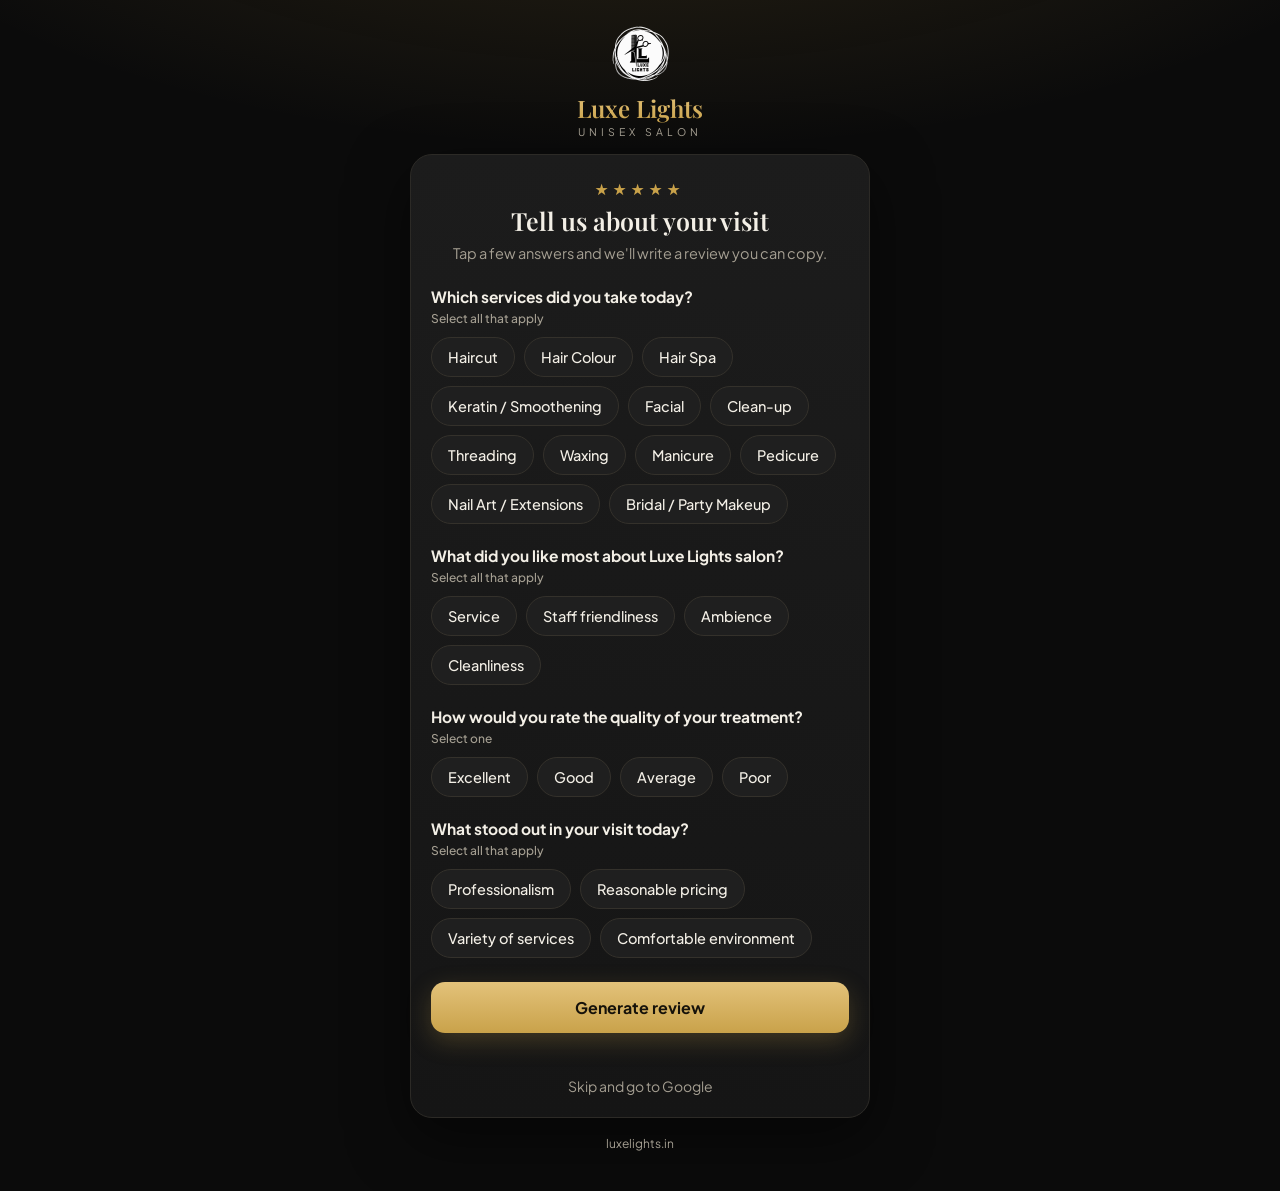
<file: review/index.html>
<!DOCTYPE html>
<html lang="en">
<head>
<meta charset="UTF-8">
<meta name="viewport" content="width=device-width, initial-scale=1">
<meta name="mobile-web-app-capable" content="yes">
<meta name="theme-color" content="#0b0b0b">
<title>Review Luxe Lights Unisex Salon</title>
<meta name="description" content="Answer a few quick questions and get a ready-to-post Google review for Luxe Lights Unisex Salon.">
<link rel="icon" type="image/png" href="../assets/logo.png">
<link rel="apple-touch-icon" href="../assets/logo.png">
<link rel="preconnect" href="https://fonts.googleapis.com">
<link rel="preconnect" href="https://fonts.gstatic.com" crossorigin>
<link href="https://fonts.googleapis.com/css2?family=Plus+Jakarta+Sans:wght@400;500;600;700&family=Playfair+Display:wght@500;600;700&display=swap" rel="stylesheet">
<style>
  :root{
    --bg:#0b0b0b; --card:#151515; --card2:#1c1c1c; --line:#2c2a26;
    --gold:#c9a24a; --gold-2:#e3c27a;
    --text:#f3efe6; --muted:#a59f92;
    --sans:"Plus Jakarta Sans",system-ui,sans-serif; --serif:"Playfair Display",Georgia,serif;
  }
  *{box-sizing:border-box;-webkit-tap-highlight-color:transparent}
  html,body{margin:0;background:var(--bg);color:var(--text);font-family:var(--sans)}
  body{min-height:100vh;padding:22px 16px 40px;
    background:radial-gradient(1200px 500px at 50% -200px,rgba(201,162,74,.18),transparent 70%),var(--bg)}
  .wrap{max-width:460px;margin:0 auto}
  .brand{display:flex;flex-direction:column;align-items:center;text-decoration:none;margin-bottom:16px}
  .brand img{width:64px;height:64px;object-fit:contain}
  .brand .name{font-family:var(--serif);font-size:24px;font-weight:600;margin-top:6px;
    background:linear-gradient(180deg,var(--gold-2),var(--gold));-webkit-background-clip:text;background-clip:text;color:transparent}
  .brand .sub{font-size:10.5px;letter-spacing:4px;text-transform:uppercase;color:var(--muted);margin-top:1px}
  .card{background:linear-gradient(180deg,var(--card2),var(--card));border:1px solid var(--line);
    border-radius:22px;padding:24px 20px 22px;box-shadow:0 20px 60px rgba(0,0,0,.5)}
  h1{font-family:var(--serif);font-weight:600;font-size:25px;text-align:center;margin:0 0 6px}
  .lead{color:var(--muted);text-align:center;font-size:14.5px;line-height:1.5;margin:0 0 6px}
  .q{margin:22px 0 10px;font-weight:700;font-size:15.5px;line-height:1.35}
  .q small{display:block;font-weight:500;color:var(--muted);font-size:12px;margin-top:3px}
  .chips{display:flex;flex-wrap:wrap;gap:9px}
  .chip{font:500 14.5px var(--sans);color:var(--text);background:#1f1f1f;border:1px solid #34312b;
    border-radius:999px;padding:10px 16px;cursor:pointer;transition:all .15s ease;user-select:none}
  .chip:active{transform:scale(.97)}
  .chip[aria-pressed="true"],.chip[aria-checked="true"]{background:linear-gradient(180deg,var(--gold-2),var(--gold));
    color:#16120a;border-color:var(--gold);font-weight:700;box-shadow:0 4px 16px rgba(201,162,74,.28)}
  .btn{display:block;width:100%;border:0;border-radius:14px;padding:15px 18px;margin-top:24px;cursor:pointer;
    font:700 16px var(--sans);text-align:center;text-decoration:none;
    background:linear-gradient(180deg,var(--gold-2),var(--gold));color:#16120a;box-shadow:0 8px 24px rgba(201,162,74,.25)}
  .btn:disabled{opacity:.45;cursor:not-allowed;box-shadow:none}
  .hint{color:#e39a78;font-size:13px;text-align:center;margin-top:10px;min-height:18px}
  .skip{display:block;text-align:center;color:var(--muted);font-size:14px;margin-top:16px;text-decoration:none}
  .skip:hover{color:var(--gold-2)}
  #results{display:none}
  .pick{color:var(--muted);text-align:center;font-size:14px;margin:18px 0 12px;line-height:1.5}
  .review{background:#111;border:1px solid var(--line);border-radius:16px;padding:16px 16px 14px;margin-bottom:12px;transition:border-color .2s}
  .review.chosen{border-color:var(--gold)}
  .review p{margin:0;font-size:15px;line-height:1.6;outline:none;white-space:pre-wrap}
  .review p:focus{background:rgba(201,162,74,.06);border-radius:6px}
  .row{display:flex;justify-content:space-between;align-items:center;margin-top:12px;gap:10px}
  .edit{font-size:11.5px;color:var(--muted)}
  .copy{font:700 14px var(--sans);border:0;border-radius:10px;padding:10px 16px;cursor:pointer;
    background:var(--gold);color:#16120a;white-space:nowrap}
  .copy.done{background:#2e7d4f;color:#fff}
  #continue{display:none}
  .stars{text-align:center;color:var(--gold);letter-spacing:5px;font-size:15px;margin-bottom:6px}
  .loading{display:none;text-align:center;color:var(--muted);font-size:14px;margin-top:14px}
  .toast{position:fixed;left:50%;bottom:24px;transform:translateX(-50%) translateY(120px);background:#1f1f1f;color:var(--text);
    border:1px solid var(--gold);border-radius:14px;padding:12px 18px;font-size:14px;transition:transform .3s ease;z-index:9;
    max-width:92vw;text-align:center;box-shadow:0 10px 30px rgba(0,0,0,.6);opacity:0;pointer-events:none}
  .toast.show{transform:translateX(-50%) translateY(0);opacity:1}
  .foot{text-align:center;color:#6b665c;font-size:12px;margin-top:18px}
  .foot a{color:var(--muted);text-decoration:none}
</style>
</head>
<body>
<div class="wrap">
  <a class="brand" href="../">
    <img src="../assets/logo.png" alt="Luxe Lights logo">
    <div class="name">Luxe Lights</div>
    <div class="sub">Unisex Salon</div>
  </a>

  <main class="card">
    <div class="stars" aria-hidden="true">★★★★★</div>
    <h1>Tell us about your visit</h1>
    <p class="lead">Tap a few answers and we'll write a review you can copy.</p>

    <div class="q">Which services did you take today?<small>Select all that apply</small></div>
    <div class="chips" data-group="services" data-multi="true"></div>

    <div class="q">What did you like most about Luxe Lights salon?<small>Select all that apply</small></div>
    <div class="chips" data-group="liked" data-multi="true"></div>

    <div class="q" id="ratingLabel">How would you rate the quality of your treatment?<small>Select one</small></div>
    <div class="chips" data-group="rating" role="radiogroup" aria-labelledby="ratingLabel"></div>

    <div class="q">What stood out in your visit today?<small>Select all that apply</small></div>
    <div class="chips" data-group="stood" data-multi="true"></div>

    <button class="btn" id="generate" type="button">Generate review</button>
    <div class="hint" id="hint"></div>
    <div class="loading" id="loading">Writing your review…</div>

    <section id="results" aria-live="polite">
      <p class="pick">Pick one and tap <b>Copy &amp; Post</b>.<br>Google's review box opens — tap the stars, then long-press and paste.</p>
      <div id="list"></div>
      <a class="btn" id="continue" rel="noopener">Open Google Review</a>
    </section>

    <a class="skip" id="skip" rel="noopener">Skip and go to Google</a>
  </main>
  <div class="foot"><a href="../">luxelights.in</a></div>
</div>
<div class="toast" id="toast"></div>

<script>
/* ============ SETTINGS ============ */
// Opens Google's "write a review" box for Luxe Lights Unisex Salon directly (Google Place ID of the salon).
const PLACE_ID = "ChIJpbZ2WprvDzkRrdEqZMTAXWc";
const GOOGLE_REVIEW_URL = "https://search.google.com/local/writereview?placeid=" + PLACE_ID;
const SALON = "Luxe Lights";
/* ================================== */

document.getElementById("skip").href = GOOGLE_REVIEW_URL;
document.getElementById("continue").href = GOOGLE_REVIEW_URL;

// label shown on chip -> phrase used in the review
const SERVICES = {
  "Haircut":"haircut","Hair Colour":"hair colour","Hair Spa":"hair spa","Keratin / Smoothening":"keratin treatment",
  "Facial":"facial","Clean-up":"clean-up","Threading":"threading","Waxing":"waxing",
  "Manicure":"manicure","Pedicure":"pedicure","Nail Art / Extensions":"nail art","Bridal / Party Makeup":"makeup"
};
const OPTIONS = {
  services:Object.keys(SERVICES),
  liked: ["Service","Staff friendliness","Ambience","Cleanliness"],
  rating:["Excellent","Good","Average","Poor"],
  stood: ["Professionalism","Reasonable pricing","Variety of services","Comfortable environment"]
};

// Phrase banks (noun phrases so every template stays grammatical)
const P = {
  "Service":["the service","the overall service","the quality of service"],
  "Staff friendliness":["the friendly staff","the warm, welcoming staff","the polite and friendly team"],
  "Ambience":["the ambience","the lovely ambience","the relaxing ambience"],
  "Cleanliness":["the cleanliness","the clean, hygienic setup","the spotless salon"],
  "Professionalism":["the professionalism","the team's professional approach","the professional handling of everything"],
  "Reasonable pricing":["the reasonable pricing","the fair prices","the great value for money"],
  "Variety of services":["the variety of services","the wide range of services","the many services under one roof"],
  "Comfortable environment":["the comfortable environment","the calm, comfortable setting","the relaxed, comfortable atmosphere"]
};

const OPEN = {
  Excellent:[`Had an excellent experience at ${SALON} Unisex Salon.`,`The treatment quality at ${SALON} was excellent.`,
             `Really happy with my visit to ${SALON} — the results were excellent.`,`Excellent work by the team at ${SALON}.`],
  Good:[`Had a good experience at ${SALON} Unisex Salon.`,`The treatment quality at ${SALON} was good and I'm happy with the result.`,
        `Nice visit to ${SALON} overall — the work was good.`,`Good experience at ${SALON}, I'm pleased with how it turned out.`],
  Average:[`My visit to ${SALON} was okay overall.`,`The treatment at ${SALON} was decent — an average experience for me.`,
           `It was an average visit to ${SALON} this time.`],
  Poor:[`My experience at ${SALON} wasn't great this time.`,`The treatment quality at ${SALON} didn't meet my expectations this time.`,
        `Unfortunately, my visit to ${SALON} wasn't up to the mark.`]
};
// Rating sentence used after a services sentence (no salon name, to avoid repeating it)
const RESULT = {
  Excellent:["The results were excellent.","The work was excellent.","Really happy with how it turned out — excellent work."],
  Good:["The work was good and I'm happy with the result.","Happy with how it turned out.","The result was good."],
  Average:["The result was okay — an average experience overall.","It was decent, but nothing special this time."],
  Poor:["Unfortunately, the result didn't meet my expectations.","The result wasn't up to the mark this time."]
};
const SVC = [
  s=>`Got my ${s} done at ${SALON}.`,
  s=>`Visited ${SALON} for my ${s}.`,
  s=>`Came to ${SALON} for my ${s}.`
];
const CLOSE = {
  Excellent:["Highly recommend!","Will definitely be coming back.","Highly recommended if you're in Kharar.","Totally worth it — I'll be back soon."],
  Good:["Would recommend.","Will visit again.","Worth a visit.","I'd happily come back."],
  Average:["There's some room for improvement.","Hope the next visit is a bit better.","Could be better, but not bad."],
  Poor:["Hoping for a better experience next time.","Hope the team looks into this.","I'd like to see some improvement."]
};

const state = {services:new Set(), liked:new Set(), rating:null, stood:new Set()};

document.querySelectorAll(".chips").forEach(box=>{
  const g = box.dataset.group, multi = box.dataset.multi === "true";
  OPTIONS[g].forEach(label=>{
    const b = document.createElement("button");
    b.type="button"; b.className="chip"; b.textContent=label;
    if(multi){ b.setAttribute("aria-pressed","false"); }
    else { b.setAttribute("role","radio"); b.setAttribute("aria-checked","false"); }
    b.addEventListener("click",()=>{
      if(multi){
        const on = !state[g].has(label);
        on ? state[g].add(label) : state[g].delete(label);
        b.setAttribute("aria-pressed", on);
      }else{
        state.rating = label;
        box.querySelectorAll(".chip").forEach(c=>c.setAttribute("aria-checked", c===b));
      }
      document.getElementById("hint").textContent="";
    });
    box.appendChild(b);
  });
});

const pick = a => a[Math.floor(Math.random()*a.length)];
const shuffle = a => a.map(v=>[Math.random(),v]).sort((x,y)=>x[0]-y[0]).map(v=>v[1]);
const cap = s => s.charAt(0).toUpperCase()+s.slice(1);
const join = arr => arr.length<2 ? (arr[0]||"") : arr.slice(0,-1).join(", ")+" and "+arr[arr.length-1];
const phrases = set => shuffle([...set]).map(k=>pick(P[k]));
const svcList = () => [...new Set(OPTIONS.services.filter(k=>state.services.has(k)).map(k=>SERVICES[k]))];

function opening(style){
  const r = state.rating, sv = svcList();
  if(!sv.length) return pick(OPEN[r]);
  return SVC[style % SVC.length](join(sv)) + " " + pick(RESULT[r]);
}

function buildReview(style){
  const r = state.rating, good = (r==="Excellent"||r==="Good");
  const L = phrases(state.liked), S = phrases(state.stood);
  const out = [opening(style)];

  if(good){
    if(style===0){
      if(L.length) out.push(pick([`I especially liked ${join(L)}.`,`Loved ${join(L)}.`,`${cap(join(L))} made the visit even better.`]));
      if(S.length) out.push(pick([`${cap(join(S))} really stood out too.`,`I also appreciated ${join(S)}.`]));
    }else if(style===1){
      if(L.length) out.push(pick([`Really liked ${join(L)}.`,`Loved ${join(L)}.`]));
      if(S.length) out.push(pick([`What stood out most was ${join(S)}.`,`${cap(join(S))} also stood out for me.`]));
    }else{
      const all = [...L,...S];
      if(all.length) out.push(pick([`From ${all[0]} to ${all.length>1?join(all.slice(1)):"the final result"}, everything was handled well.`,
                                   `${cap(join(all))} — all made it a great visit.`]));
    }
  }else{
    const pos = [...L,...S];
    if(pos.length) out.push(pick([`On the positive side, I liked ${join(pos)}.`,`That said, ${join(pos)} ${pos.length>1?"were":"was"} good.`,`I did appreciate ${join(pos)}.`]));
    if(style===2) out.push(r==="Poor" ? "The treatment itself needs more attention to detail." : "The treatment itself could have been a little better.");
  }
  out.push(pick(CLOSE[r]));
  return out.join(" ").replace(/\s+/g," ").trim();
}

function generate(){
  if(!state.rating){
    document.getElementById("hint").textContent="Please rate the quality of your treatment first.";
    document.querySelector('[data-group="rating"]').scrollIntoView({behavior:"smooth",block:"center"});
    return;
  }
  const btn = document.getElementById("generate"), load = document.getElementById("loading");
  btn.disabled = true; load.style.display="block";
  setTimeout(()=>{
    const seen = new Set(), list = document.getElementById("list");
    list.innerHTML = "";
    for(let style=0; style<3; style++){
      let t, tries=0;
      do{ t = buildReview(style); tries++; }while(seen.has(t) && tries<15);
      seen.add(t);
      const card = document.createElement("div"); card.className="review";
      const p = document.createElement("p"); p.textContent=t; p.contentEditable="true"; p.spellcheck=false;
      const row = document.createElement("div"); row.className="row";
      row.innerHTML = '<span class="edit">Tap text to edit</span>';
      const c = document.createElement("button"); c.type="button"; c.className="copy"; c.textContent="Copy & Post";
      c.addEventListener("click",()=>copyAndGo(p.innerText.trim(), c, card));
      row.appendChild(c); card.append(p,row); list.appendChild(card);
    }
    document.getElementById("results").style.display="block";
    btn.textContent="Regenerate"; btn.disabled=false; load.style.display="none";
    document.getElementById("results").scrollIntoView({behavior:"smooth",block:"start"});
  }, 450);
}

function toast(msg){
  const t=document.getElementById("toast"); t.textContent=msg; t.classList.add("show");
  clearTimeout(toast._t); toast._t=setTimeout(()=>t.classList.remove("show"),3200);
}

async function copyAndGo(text, btn, card){
  let ok=false;
  try{ await navigator.clipboard.writeText(text); ok=true; }catch(e){}
  if(!ok){ // fallback for older phones
    const ta=document.createElement("textarea"); ta.value=text; ta.setAttribute("readonly","");
    ta.style.position="fixed"; ta.style.opacity="0"; document.body.appendChild(ta); ta.select();
    try{ ok=document.execCommand("copy"); }catch(e){} ta.remove();
  }
  document.querySelectorAll(".copy").forEach(b=>{b.textContent="Copy & Post";b.classList.remove("done")});
  document.querySelectorAll(".review").forEach(r=>r.classList.remove("chosen"));
  card.classList.add("chosen");
  document.getElementById("continue").style.display="block";
  if(!ok){ btn.textContent="Select & copy"; toast("Couldn't copy automatically — press and hold the text to copy it."); return; }
  btn.textContent="Copied ✓"; btn.classList.add("done");
  toast("Review copied! Opening Google — tap the stars, then paste.");
  setTimeout(()=>{ window.location.href = GOOGLE_REVIEW_URL; }, 1200);
}

document.getElementById("generate").addEventListener("click", generate);
</script>
</body>
</html>
</file>
